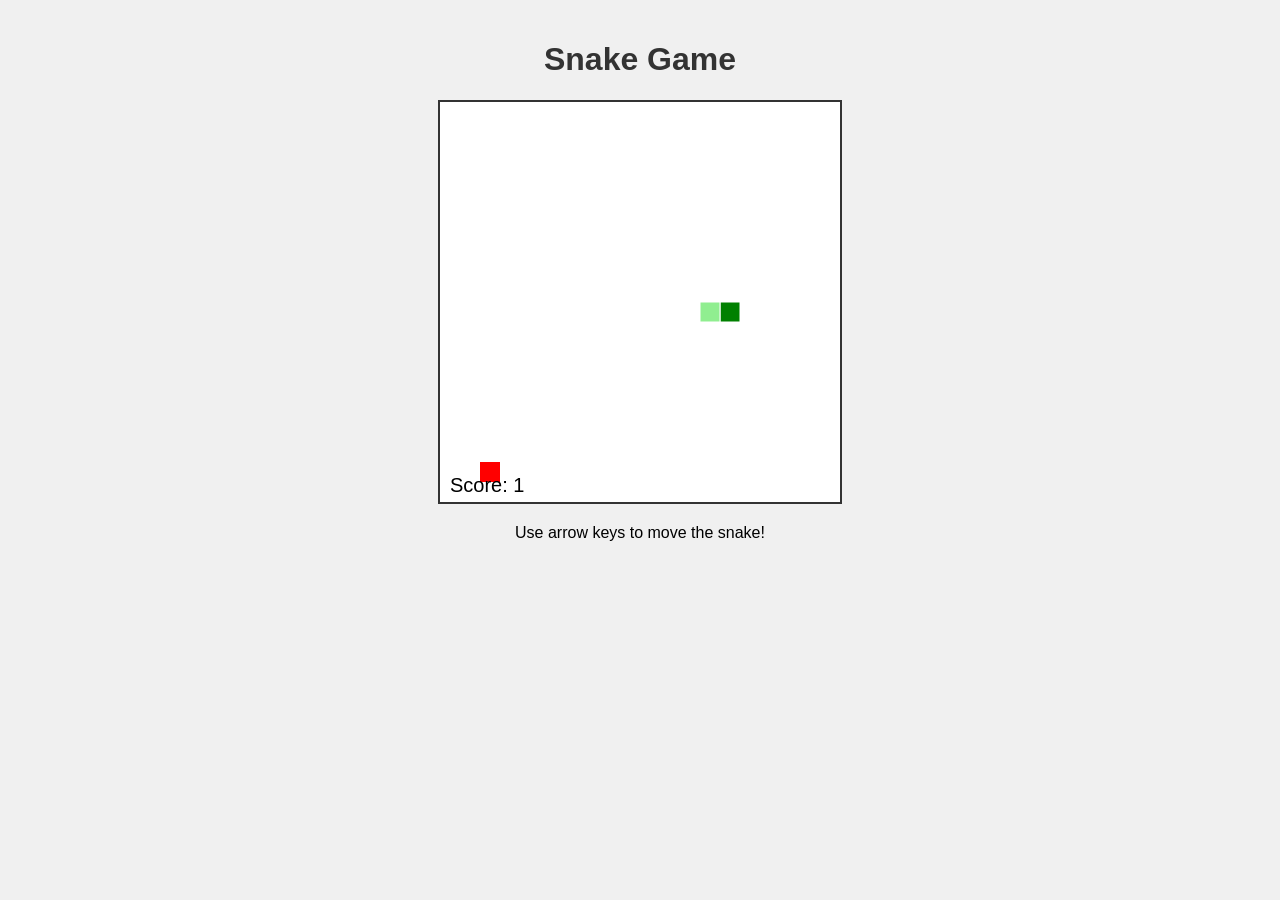
<file: BENZ bsit_2d4th/index.html>
<!DOCTYPE html>
<html lang="en">
<head>
  <meta charset="UTF-8">
  <title>Snake Game</title>
  <link rel="stylesheet" href="style.css">
</head>
<body>
  <h1>Snake Game</h1>
  <canvas id="gameCanvas" width="400" height="400"></canvas>
  <p>Use arrow keys to move the snake!</p>
  <button id="retryButton" style="display:none;">Retry</button>
  <script src="script.js"></script>
</body>
</html>
</file>
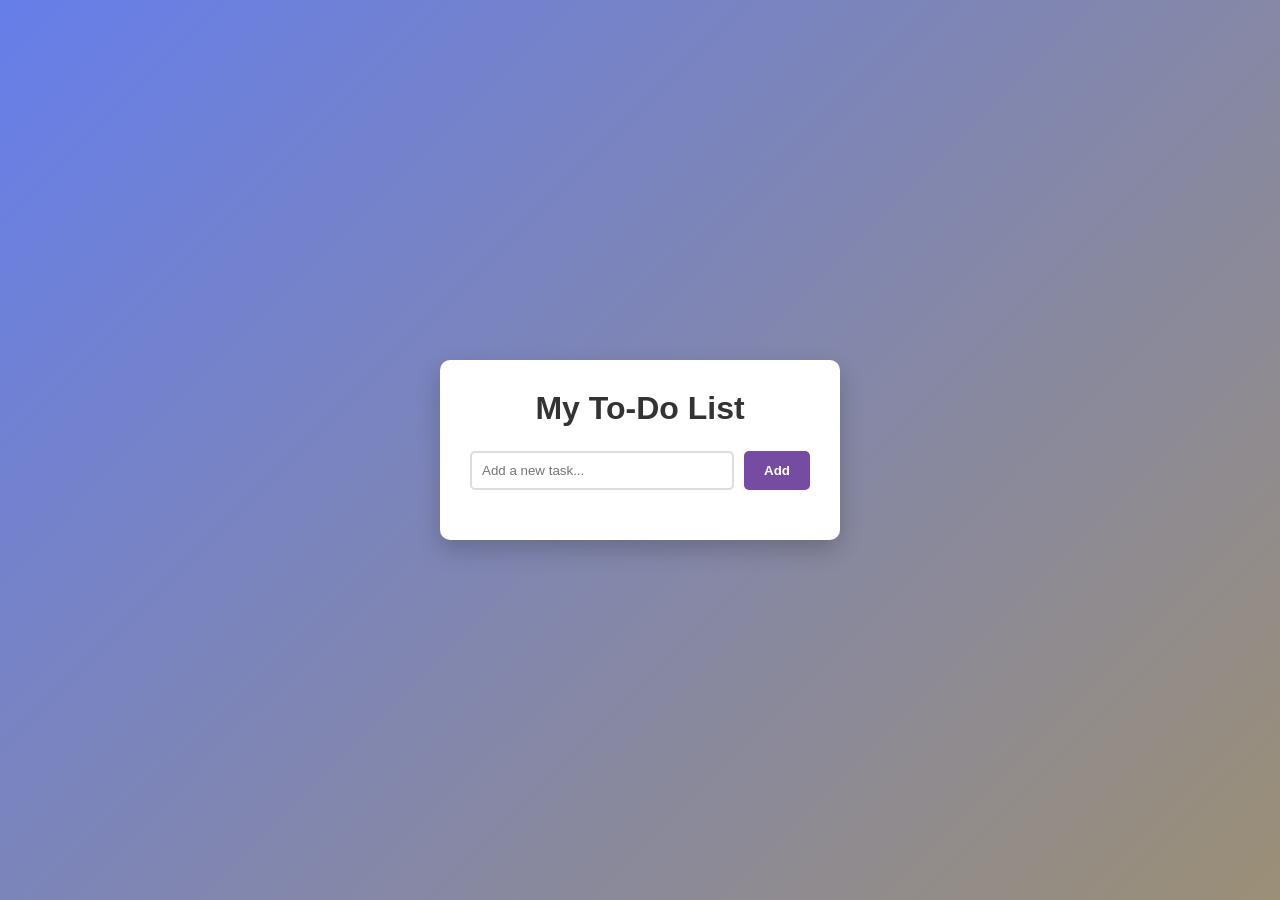
<file: benz-BSIT-2D/index.html>
<!DOCTYPE html>
<html lang="en">
<head>
    <meta charset="UTF-8">
    <meta name="viewport" content="width=device-width, initial-scale=1.0">
    <title>To-Do List</title>
    <link rel="stylesheet" href="style.css">
</head>
<body>
    
    <div class="container">
        <h1>My To-Do List</h1>

        <div class="input-group">
            <input type="text" id="taskInput" placeholder="Add a new task...">
            <button id="addBtn">Add</button>
        </div>

        <ul id="tasklist">
        </ul>

    </div>

    <script src="script.js"></script>
</body>
</html>
</file>
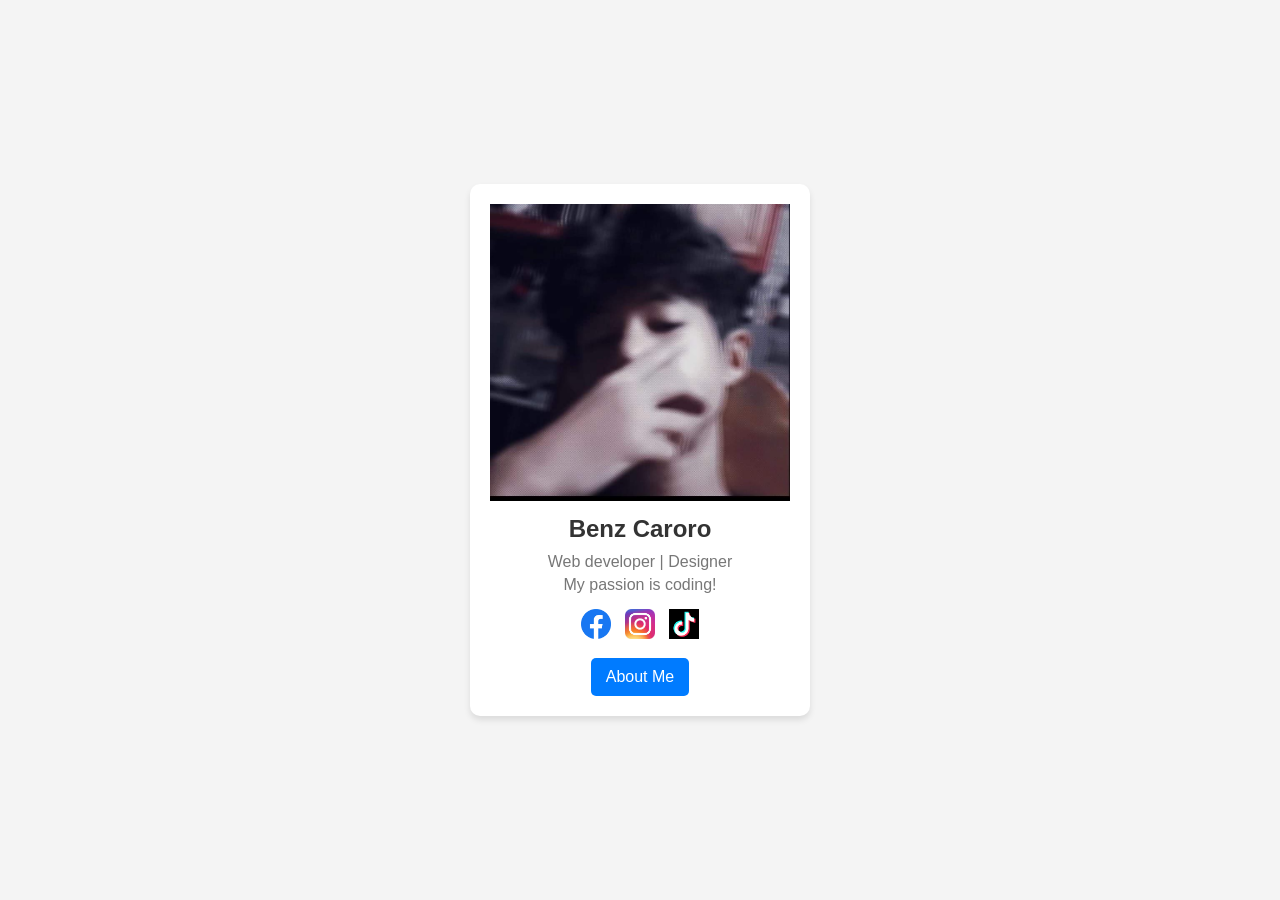
<file: caroro-bsit2d/index.html>
<!DOCTYPE html>
<html lang="en">
<head>
    <meta charset="UTF-8">
    <meta name="viewport" content="width=device-width, initial-scale=1.0">
    <title>About Me</title>
    <link rel="stylesheet" href="style.css">
</head>
<body>
    <div class="profile-card">
        <img src="image/caroro.jpg" style="width: 300px; height: auto;" alt="Profile Picture" class="profile_img">
        <h2>Benz Caroro</h2>
        <p>Web developer | Designer</p>
        <p>My passion is coding! </p>
        <div class="social-icons">
            <a href="https://www.facebook.com/benz.caroro.2025" target="_blank"><img src="image/facebook.png" alt="Facebook"></a>
            <a href="https://www.instagram.com/direct/inbox/" target="_blank"><img src="image/instagram.jpg" alt="Instagram"></a>
            <a href="https://www.tiktok.com/@codasaiii" target="_blank"><img src="image/tiktok-icon2.png" alt="tiktok"></a>
            
        </div>
        <a href="about.html" class="btn">About Me</a>
    </div>
    
</body>
</html>
</file>
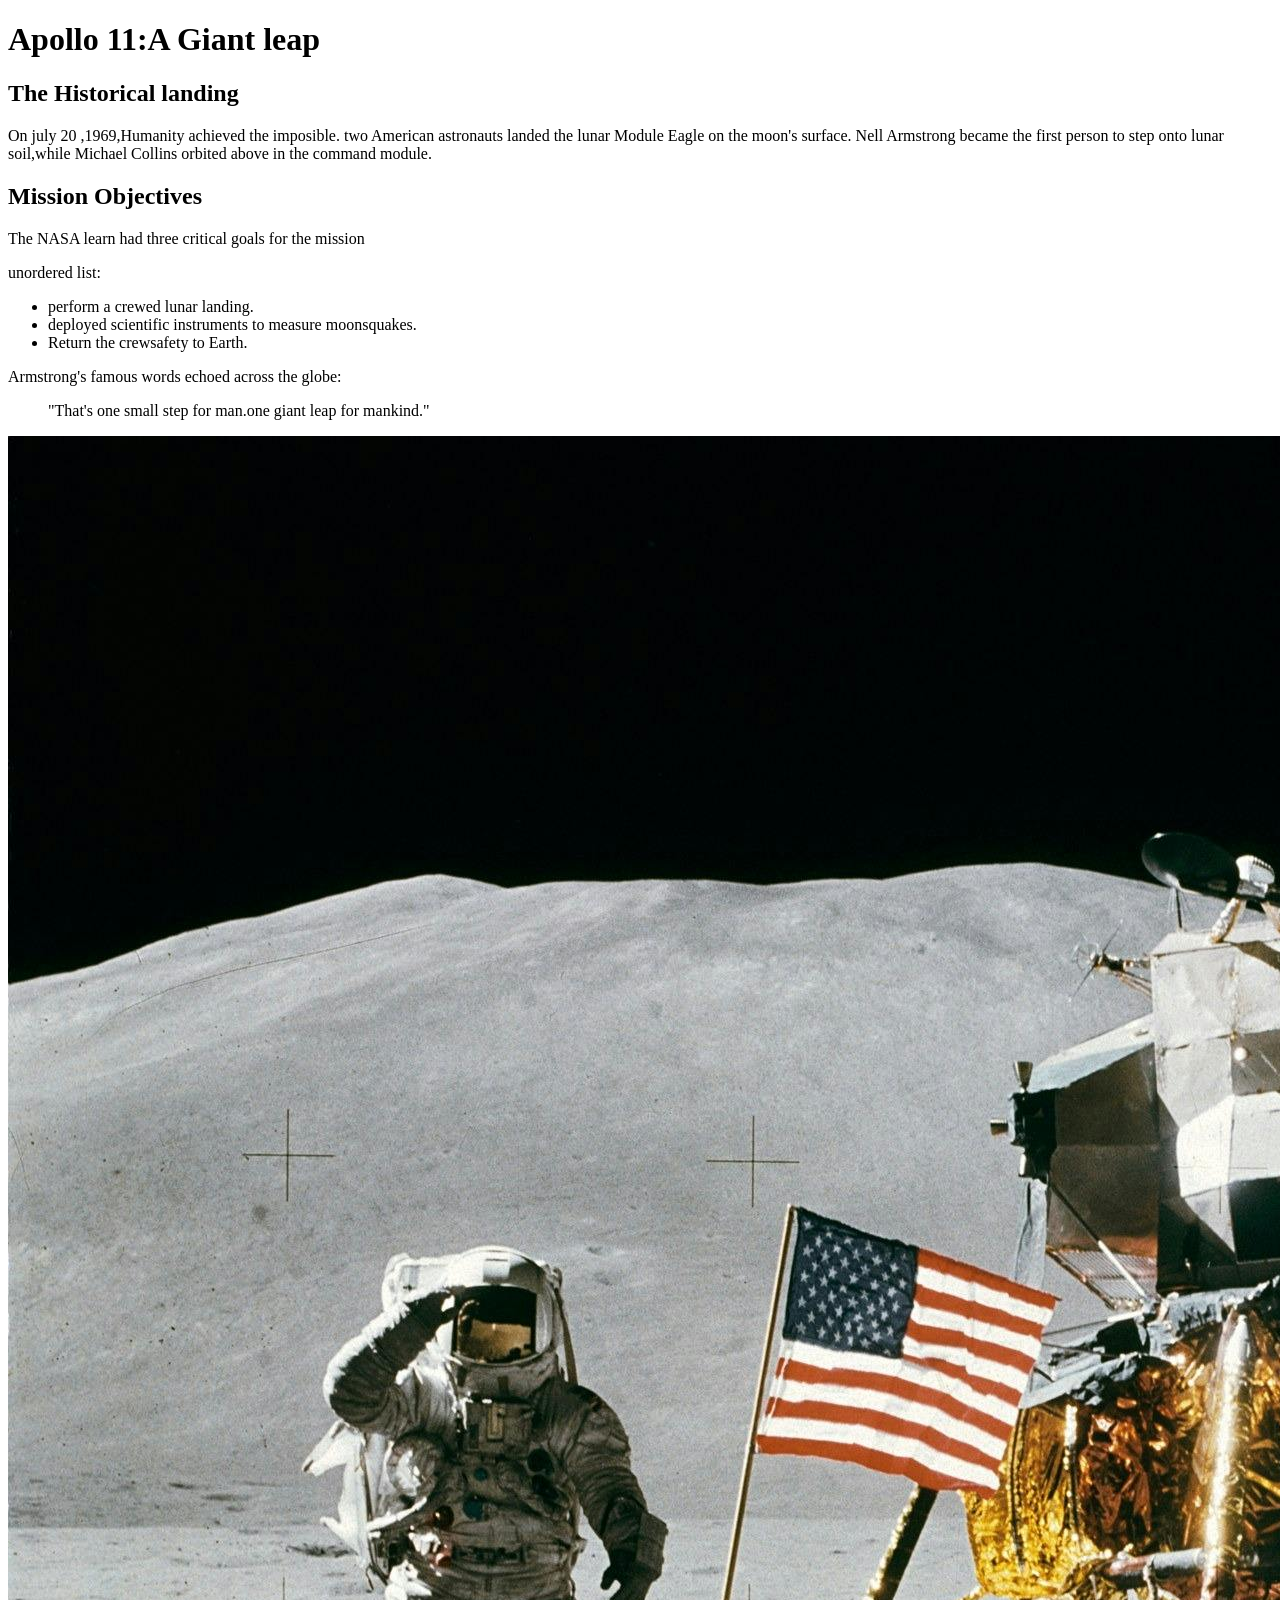
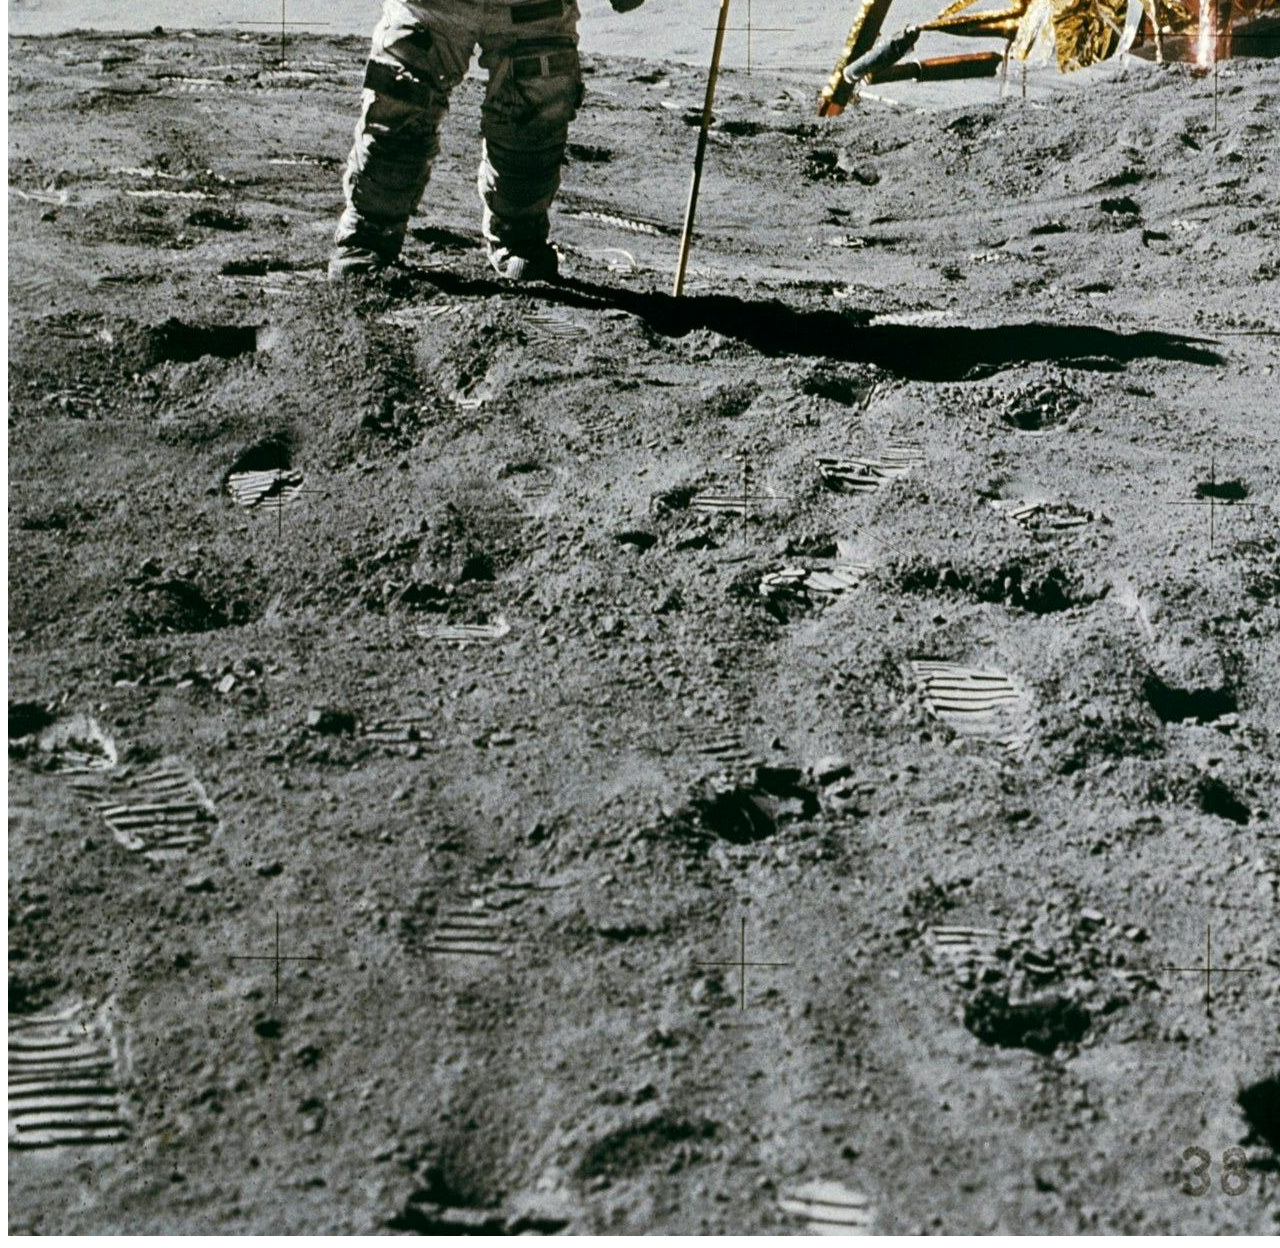
<file: caroro.BSIT-2D/index.html>
<!DOCTYPE html>
<html lang="en">
<head>
    <meta charset="UTF-8">
    <meta name="viewport" content="width=device-width, initial-scale=1.0">
    <title>Document</title>
</head>
<body>
    <h1>Apollo 11:A Giant leap</h1>
    <h2>The Historical landing</h2>

    <p>On july 20 ,1969,Humanity achieved the imposible. two American
        astronauts landed the lunar Module Eagle on the moon's surface. Nell
        Armstrong became the first person to step onto lunar soil,while Michael
        Collins orbited above in the command module.<p>
        <h2>Mission Objectives</h2>

        <p>The NASA learn had three critical goals for the mission</p>
        
        <p>unordered list:</p>

         <ul>

             <li>perform a crewed lunar landing.</li>
            <li>deployed scientific instruments to measure moonsquakes.</li>
            <li>Return the crewsafety to Earth.</li>



         </ul>

         <p>Armstrong's famous words echoed across the globe:</p>
         <blockquote>"That's one small step for man.one giant leap for mankind."</blockquote>

         <img  src=image/pexels-pixabay-39896.jpg>


</body>
</html>
</file>
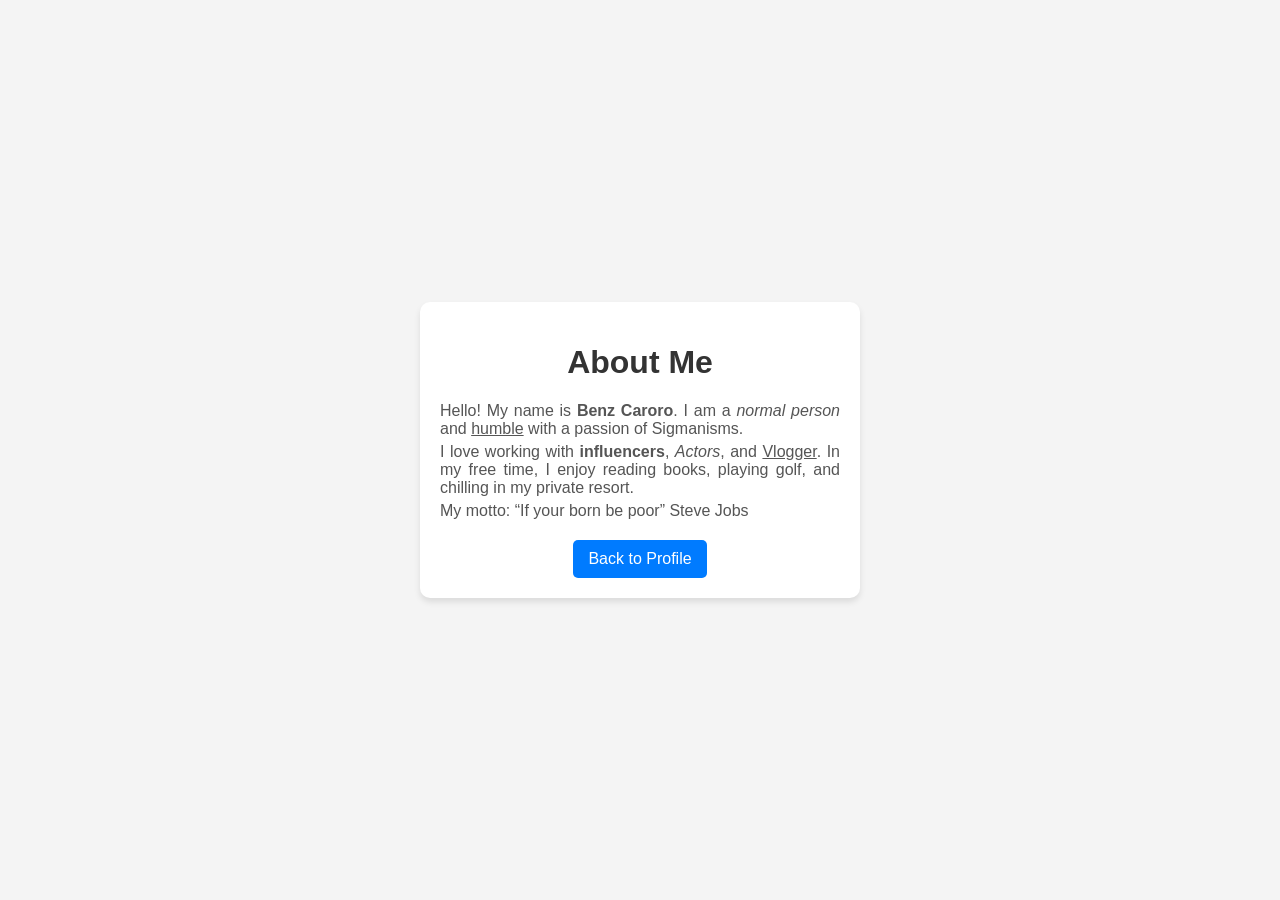
<file: caroro-bsit2d/about.html>
<!DOCTYPE html>
<html lang="en">
<head>
    <meta charset="UTF-8">
    <meta name="viewport" content="width=device-width, initial-scale=1.0">
    <title>About Me</title>
    <link rel="stylesheet" href="style.css">
</head>
<body>
    <div class="about-container">
        <h1>About Me</h1>
        <p>Hello! My name is <b>Benz Caroro</b>. I am a <i>normal person</i> and <u>humble</u>
        with a passion of Sigmanisms.</p>
        <p>I love working with <strong>influencers</strong>, <em>Actors</em>, and <u>Vlogger</u>. In my free time,
        I enjoy reading books, playing golf, and chilling in my private resort.</p>
        <p>My motto: <q>If your born be poor</q> Steve Jobs</p>
        <a href="index.html" class="btn">Back to Profile</a>
    </div>
</body>
</html>
</file>
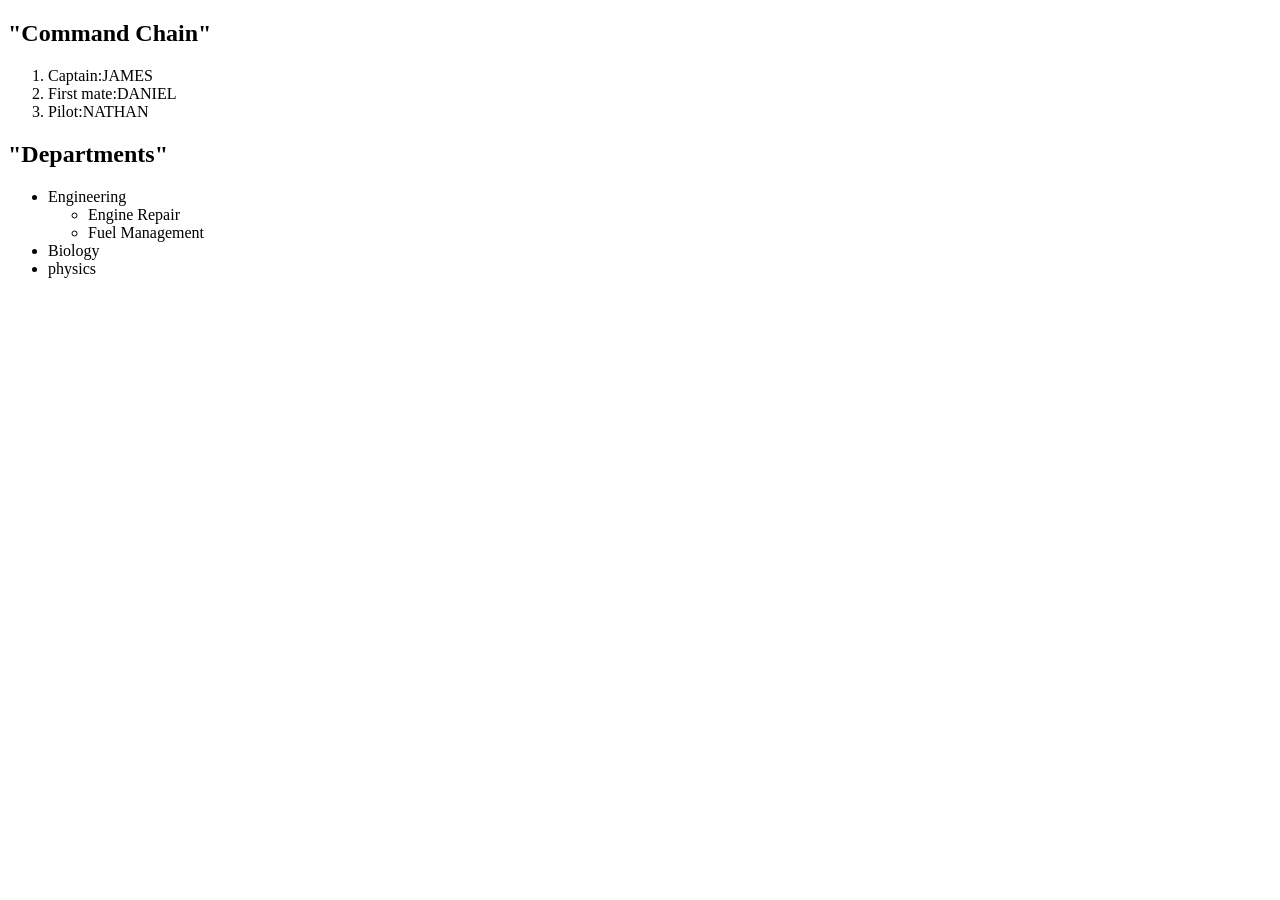
<file: caroro.BSIT-2D/crew.html>
<!DOCTYPE html>
<html lang="en">
<head>
    <meta charset="UTF-8">
    <meta name="viewport" content="width=device-width, initial-scale=1.0">
    <title>Document</title>

 <main>
    <h2> "Command Chain"</h2>
    
<ol>
<li>Captain:JAMES</li>
<li>First mate:DANIEL</li>    
<li>Pilot:NATHAN</li>
</ol>

<h2>"Departments"</h2>

<ul>
<li>Engineering
<ul>
<li>Engine Repair</li>
<li>Fuel Management</li>
</ul>
<li>Biology</li>
<li>physics</li>
</ul>



</head>
<body>
    
</body>
</html>
</file>
<file: BENZ bsit_2d4th/style.css>
body {
  font-family: Arial, sans-serif;
  text-align: center;
  background-color: #f0f0f0;
  margin: 0;
  padding: 20px;
}

h1 {
  color: #333;
}

canvas {
  border: 2px solid #333;
  background-color: #fff;
}

button {
  margin-top: 15px;
  padding: 10px 20px;
  font-size: 16px;
  cursor: pointer;
  border: none;
  border-radius: 5px;
  background-color: #0078d7;
  color: white;
  transition: background-color 0.3s ease;
}

button:hover {
  background-color: #005a9e;
}
</file>
<file: benz-BSIT-2D/style.css>
* {
    margin: 0;
    padding: 0;
    box-sizing: border-box;
    font-family: 'Segoe UI', Tahoma, Geneva, Verdana, sans-serif;
}

body {
    background: linear-gradient(135deg, #667eea 0%, #764b 100%);
    min-height: 100vh;
    display: flex;
    justify-content: center;
    align-items: center;
}

.container {
    background: #fff;
    padding: 30px;
    border-radius: 10px;
    box-shadow: 0 10px 25px rgba(0, 0, 0, 0.2);
    width: 100%;
    max-width: 400px;
}

h1 {
    text-align: center;
    margin-bottom: 1.5rem;
    color: #333;
}

.input-group {
    display: flex;
    gap: 10px;
    margin-bottom: 20px;
}

input[type="text"] {
    flex: 1;
    padding: 10px;
    border: 2px solid #ddd;
    border-radius: 5px;
    outline: none;
    transition: border-color 0.3s;
}

input[type="text"]:focus {
    border-color: #764ba2;
}

button#addBtn {
    padding: 10px 20px;
    border: none;
    background-color: #764ba2;
    color: white;
    border-radius: 5px;
    cursor: pointer;
    font-weight: bold;
    transition: background-color 0.3s;
}

button#addBtn:hover {
    background-color: #5a3780;
}

ul {
    list-style: none;
}

li{
    background: #f9f9f9;
    padding: 10px;
    border-radius: 5px;
    margin-bottom: 8px;
    display: flex;
    justify-content: space-between;
    align-items: center;
    border-left: 5px solid #764ba2;
    transition: background-color 0.2s;
}

li:hover {
    transform: translateX(5px);
}

li.completed {
    text-decoration: line-through;
    opacity: 0.6;
    border-left-color: #2ecc71;
}

.deleteBtn {
    background: #e74c3c;
    border: none;
    padding: 5px 10px;
    color: white;
    cursor: pointer;
    font-size: 0.8rem;
    margin-left: 10px;
}

.deleteBtn:hover {
    background: #c0392b;
}
</file>
<file: caroro-bsit2d/style.css>
/* General Styling */
body {

font-family: Arial, sans-serif; 
background-color: #f4f4f4;
display: flex;
justify-content: center;
align-items: center;
height: 100vh;
margin: 0;
}
/* Profile Card */
.profile-card {
background: white;
padding: 20px;
border-radius: 10px;
box-shadow: 0px 4px 6px rgba(0, 0, 0, 0.1); text-align: center;
width: px;
}
-profile-img {
width: 100px;
height: 100px;
border-radius: 50%;
border: 3px solid #007bff;
margin-bottom: 10px;
}

h2 {
margin: 10px 0; color: #333;
}
P{
color: #777;
margin: 5px 0;
}
/* Social Icons */ .social-icons {

margin-top: 15px;
}
.social-icons a img {

width: 30px;
margin: 0 5px;
transition: transform 0.3s;
}
.social-icons a img:hover { transform: scale(1.2);
}

/* Button Styling */ .btn {

display: inline-block; margin-top: 15px; padding: 10px 15px; background-color: #007bff; color: white;
text-decoration: none; border-radius: 5px;
}
.btn:hover {

background-color: #0056b3;
}
/* About Page Styling */
.about-container {
background: white;
padding: 20px;
border-radius: 10px;
box-shadow: 0px 4px 6px rgba(0, 0, 0, 0.1);
text-align: center;
width: 400px;
}
.about-container h1 {

color: #333;
}
.about-container p {
color: #555;
text-align: justify;
}
</file>
